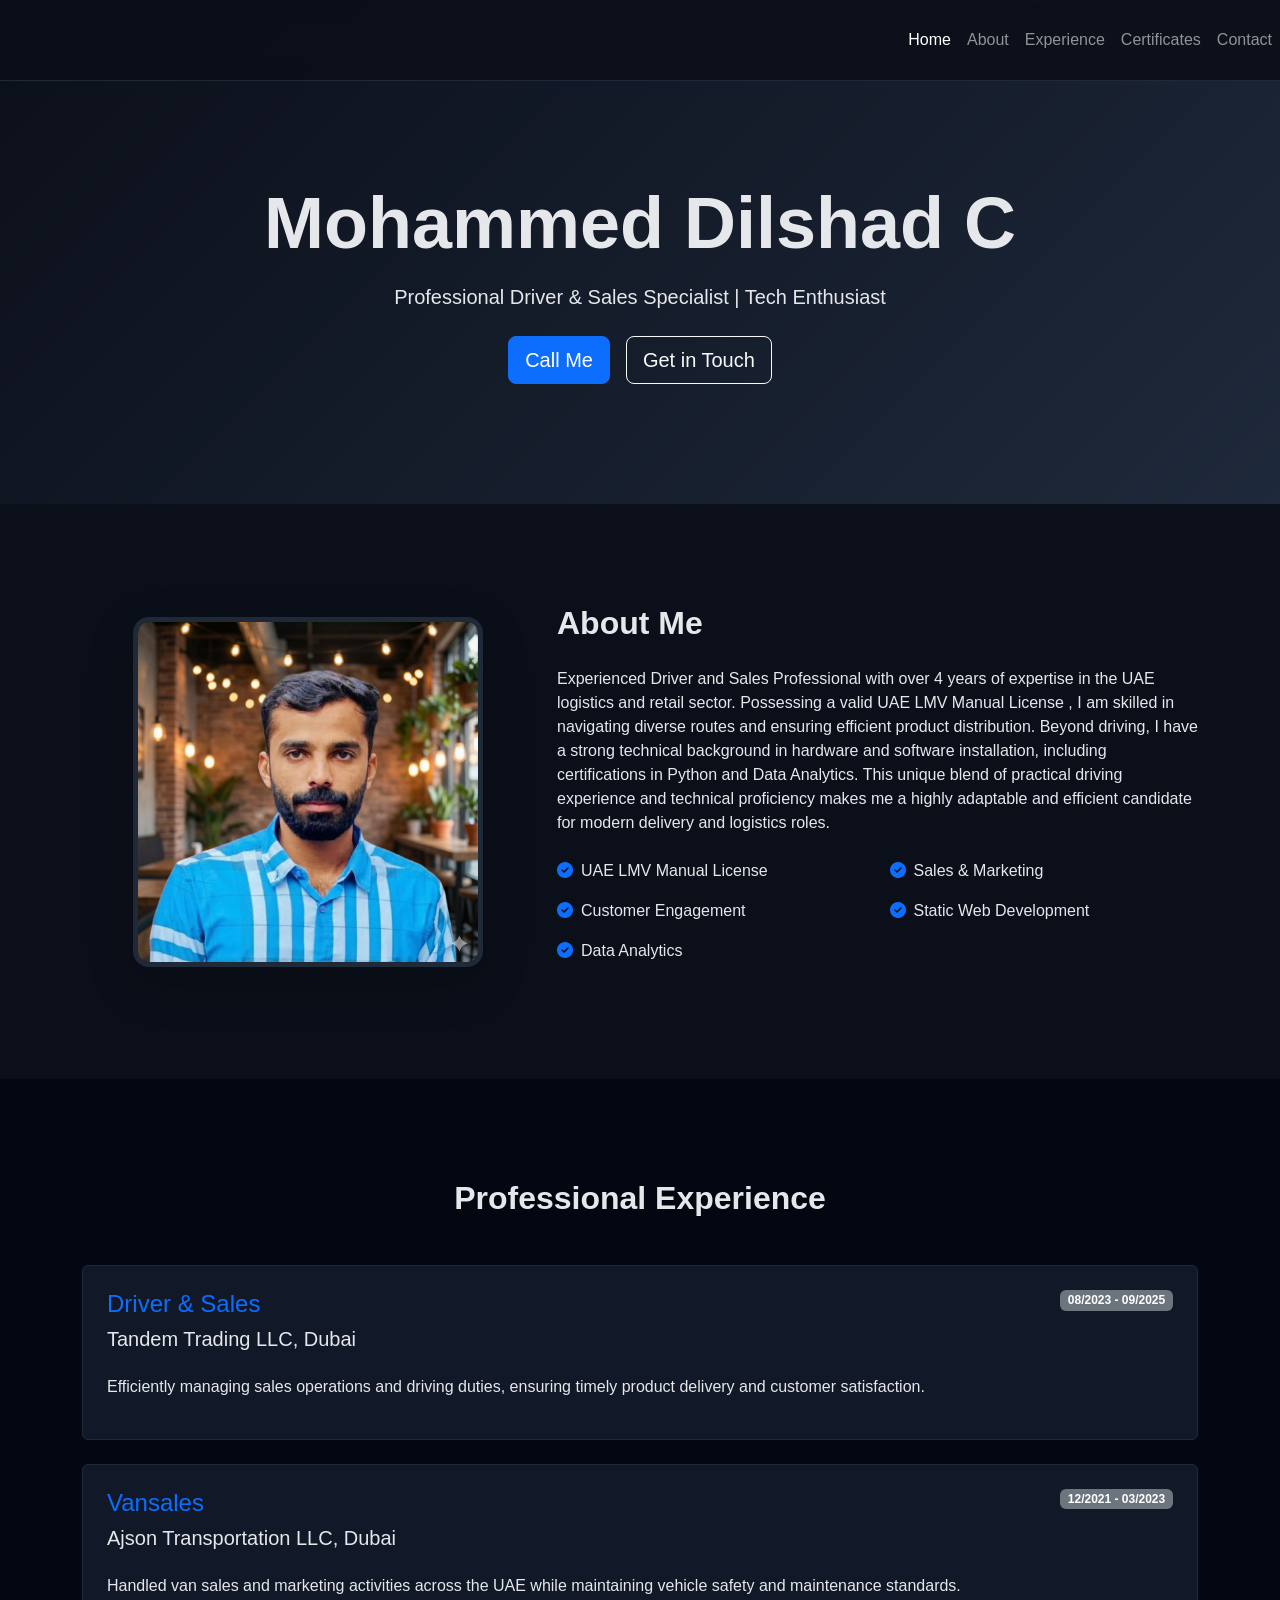
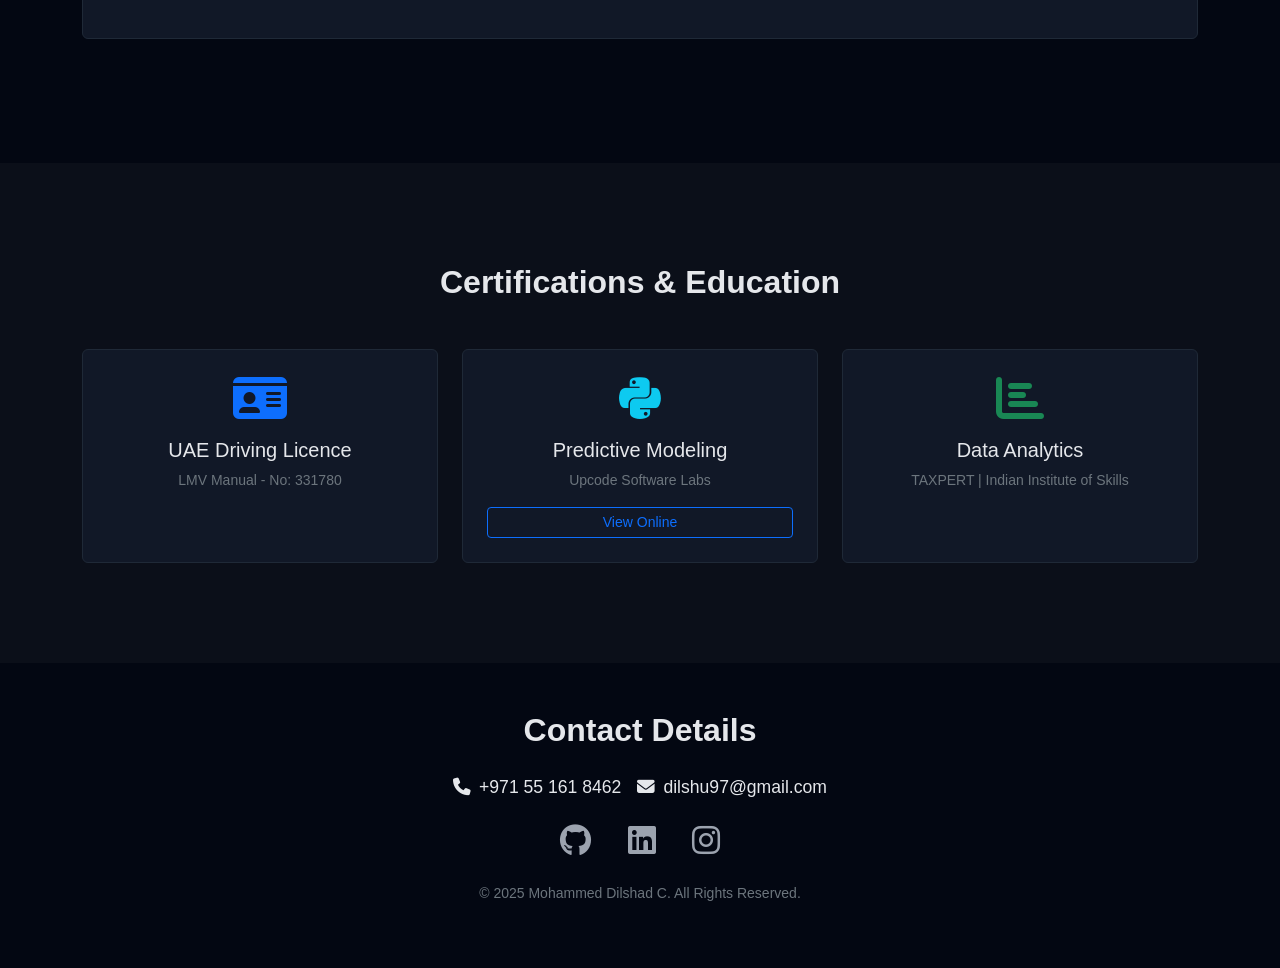
<file: index.html>
<!DOCTYPE html>
<html lang="en">

<head>
    <meta charset="UTF-8">
    <meta name="viewport" content="width=device-width, initial-scale=1.0">
    <title>Mohammed Dilshad C | Portfolio</title>

    <link href="https://cdn.jsdelivr.net/npm/bootstrap@5.3.0/dist/css/bootstrap.min.css" rel="stylesheet">
    <link rel="stylesheet" href="https://cdnjs.cloudflare.com/ajax/libs/font-awesome/6.4.0/css/all.min.css">
    <link rel="stylesheet" href="style.css">
    <script src="https://dilshu.github.io/g-menu/global-menu.js" defer></script>
</head>

<body data-bs-spy="scroll" data-bs-target=".navbar">

    <nav class="navbar navbar-expand-lg navbar-dark fixed-top">
    

    <div id="menu-dialog"></div>
            <button class="navbar-toggler" type="button" data-bs-toggle="collapse" data-bs-target="#navbarNav">
                <span class="navbar-toggler-icon"></span>
            </button>
            <div class="collapse navbar-collapse" id="navbarNav">
                <ul class="navbar-nav ms-auto">
                    <li class="nav-item"><a class="nav-link" href="#home">Home</a></li>
                    <li class="nav-item"><a class="nav-link" href="#about">About</a></li>
                    <li class="nav-item"><a class="nav-link" href="#experience">Experience</a></li>
                    <li class="nav-item"><a class="nav-link" href="#certificates">Certificates</a></li>
                    <li class="nav-item"><a class="nav-link" href="#contact">Contact</a></li>
                </ul>
            </div>
        </div>
    </nav>

    <header id="home" class="hero-section">
        <div class="container text-center">
            <h1 class="display-2 fw-bold mb-3">Mohammed Dilshad C</h1>
            <p class="lead mb-4">Professional Driver & Sales Specialist | Tech Enthusiast</p>
            <div class="d-flex justify-content-center gap-3">
                <a href="tel:+971551618462" class="btn btn-primary btn-lg">Call Me</a>
                <a href="#contact" class="btn btn-outline-light btn-lg">Get in Touch</a>
            </div>
        </div>
    </header>

    <section id="about" class="section-padding">
        <div class="container">
            <div class="row align-items-center">
                <div class="col-lg-5 mb-4 mb-lg-0 text-center">
                    <img src="./images.jpg" class="img-fluid rounded-4 shadow-lg profile-img" alt="Mohammed Dilshad">
                </div>
                <div class="col-lg-7">
                    <h2 class="fw-bold mb-4">About Me</h2>
                    <p>Experienced Driver and Sales Professional with over 4 years of expertise in the UAE logistics and retail sector.
                         Possessing a valid UAE LMV Manual License , I am skilled in navigating diverse routes and ensuring efficient product distribution.
                         Beyond driving, I have a strong technical background in hardware and software installation, including certifications in Python and Data Analytics.
                         This unique blend of practical driving experience and technical proficiency makes me a highly adaptable and efficient candidate for modern delivery and logistics roles.</p>
                    <div class="row mt-4">
                        <div class="col-sm-6 mb-3">
                            <div class="skill-item"><i class="fas fa-check-circle me-2 text-primary"></i>UAE LMV Manual
                                License</div>
                        </div>
                        <div class="col-sm-6 mb-3">
                            <div class="skill-item"><i class="fas fa-check-circle me-2 text-primary"></i>Sales &
                                Marketing</div>
                        </div>
                        <div class="col-sm-6 mb-3">
                            <div class="skill-item"><i class="fas fa-check-circle me-2 text-primary"></i>Customer
                                Engagement</div>
                        </div>
                        <div class="col-sm-6 mb-3">
                            <div class="skill-item"><i class="fas fa-check-circle me-2 text-primary"></i>Static
                                Web Development</div>
                        </div>
                        <div class="col-sm-6 mb-3">
                            <div class="skill-item"><i class="fas fa-check-circle me-2 text-primary"></i>Data Analytics
                            </div>
                        </div>
                    </div>
                </div>
            </div>
        </div>
    </section>

    <section id="experience" class="section-padding bg-darker">
        <div class="container">
            <h2 class="text-center fw-bold mb-5">Professional Experience</h2>
            <div class="timeline">
                <div class="experience-card card p-4 mb-4">
                    <div class="d-flex justify-content-between align-items-start flex-wrap">
                        <div>
                            <h4 class="text-primary">Driver & Sales</h4>
                            <h5>Tandem Trading LLC, Dubai</h5>
                        </div>
                        <span class="badge bg-secondary">08/2023 - 09/2025</span>
                    </div>
                    <p class="mt-3">Efficiently managing sales operations and driving duties, ensuring timely product
                        delivery and customer satisfaction.</p>
                </div>
                <div class="experience-card card p-4 mb-4">
                    <div class="d-flex justify-content-between align-items-start flex-wrap">
                        <div>
                            <h4 class="text-primary">Vansales</h4>
                            <h5>Ajson Transportation LLC, Dubai</h5>
                        </div>
                        <span class="badge bg-secondary">12/2021 - 03/2023</span>
                    </div>
                    <p class="mt-3">Handled van sales and marketing activities across the UAE while maintaining vehicle
                        safety and maintenance standards.</p>
                </div>

            </div>
        </div>
        </div>
    </section>

    <section id="certificates" class="section-padding">
        <div class="container">
            <h2 class="text-center fw-bold mb-5">Certifications & Education</h2>
            <div class="row g-4">
                <div class="col-md-4">
                    <div class="cert-card card h-100 text-center p-4">
                        <i class="fas fa-id-card fa-3x mb-3 text-primary"></i>
                        <h5>UAE Driving Licence</h5>
                        <p class="small text-secondary">LMV Manual - No: 331780 </p>

                    </div>
                </div>
                <div class="col-md-4">
                    <div class="cert-card card h-100 text-center p-4">
                        <i class="fab fa-python fa-3x mb-3 text-info"></i>
                        <h5>Predictive Modeling</h5>
                        <p class="small text-secondary">Upcode Software Labs </p>
                        <a href="https://certicloud.kiebot.com/certificates/c/b5577539-e70a-4e48-b02b-ba44535bdff1/pdf/"
                            target="_blank" class="btn btn-sm btn-outline-primary mt-auto">View Online</a>
                    </div>
                </div>
                <div class="col-md-4">
                    <div class="cert-card card h-100 text-center p-4">
                        <i class="fas fa-chart-bar fa-3x mb-3 text-success"></i>
                        <h5>Data Analytics</h5>
                        <p class="small text-secondary">TAXPERT | Indian Institute of Skills</p>

                    </div>
                </div>
            </div>
        </div>
    </section>

    <footer id="contact" class="py-5 bg-darker">
        <div class="container text-center">
            <h2 class="fw-bold mb-4">Contact Details</h2>
            <div class="row justify-content-center mb-4 g-3">
                <div class="col-md-auto">
                    <a href="tel:+971551618462" class="contact-link"><i class="fas fa-phone me-2"></i>+971 55 161 8462</a>
                </div>
                <div class="col-md-auto">
                    <a href="mailto:dilshu97@gmail.com" class="contact-link"><i
                            class="fas fa-envelope me-2"></i>dilshu97@gmail.com </a>
                </div>
            </div>
            <div class="social-icons mb-4">
                <a href="https://github.com/dilshu" target="_blank" class="mx-3"><i class="fab fa-github fa-2x"></i></a>
                <a href="https://linkedin.com/in/dilshu" target="_blank" class="mx-3"><i
                        class="fab fa-linkedin fa-2x"></i></a>
                <a href="https://instagram.com/mdc8497" target="_blank" class="mx-3"><i
                        class="fab fa-instagram fa-2x"></i></a>
            </div>
            <p class="text-secondary small mt-4">&copy; 2025 Mohammed Dilshad C. All Rights Reserved.</p>
        </div>
    </footer>

    <script src="https://cdn.jsdelivr.net/npm/bootstrap@5.3.0/dist/js/bootstrap.bundle.min.js"></script>
    <script src="script.js"></script>
</body>


</html>
</file>
<file: style.css>
/* Custom Dark Theme Styles */
:root {
    --bg-color: #0b0f19;
    --card-bg: #111827;
    --primary-color: #3b82f6;
    --text-main: #e5e7eb;
    --text-muted: #9ca3af;
}

body {
    background-color: var(--bg-color);
    color: var(--text-main);
    font-family: 'Segoe UI', Roboto, sans-serif;
}

/* Navbar */
.navbar {
    background-color: rgba(11, 15, 25, 0.9);
    backdrop-filter: blur(10px);
    border-bottom: 1px solid #1f2937;
    transition: 0.3s;
}

/* Hero Section */
.hero-section {
    padding: 180px 0 120px;
    background: linear-gradient(135deg, #0b0f19 0%, #1e293b 100%);
}

/* Section Spacing */
.section-padding {
    padding: 100px 0;
}

.bg-darker {
    background-color: #030712;
}

/* Cards */
.card {
    background-color: var(--card-bg);
    border: 1px solid #1f2937;
    color: var(--text-main);
    transition: 0.3s ease;
}

.card:hover {
    transform: translateY(-5px);
    border-color: var(--primary-color);
    box-shadow: 0 10px 30px rgba(0, 0, 0, 0.5);
}

/* Images */
.profile-img {
    max-width: 350px;
    border: 5px solid #1f2937;
}

/* Contact Links */
.contact-link {
    color: var(--text-main);
    text-decoration: none;
    font-size: 1.1rem;
    transition: 0.3s;
}

.contact-link:hover {
    color: var(--primary-color);
}

.social-icons a {
    color: var(--text-muted);
    transition: 0.3s;
}

.social-icons a:hover {
    color: var(--primary-color);
}

/* Mobile Adjustments */
@media (max-width: 768px) {
    .hero-section h1 {
        font-size: 2.5rem;
    }

    .section-padding {
        padding: 60px 0;
    }
}
</file>
